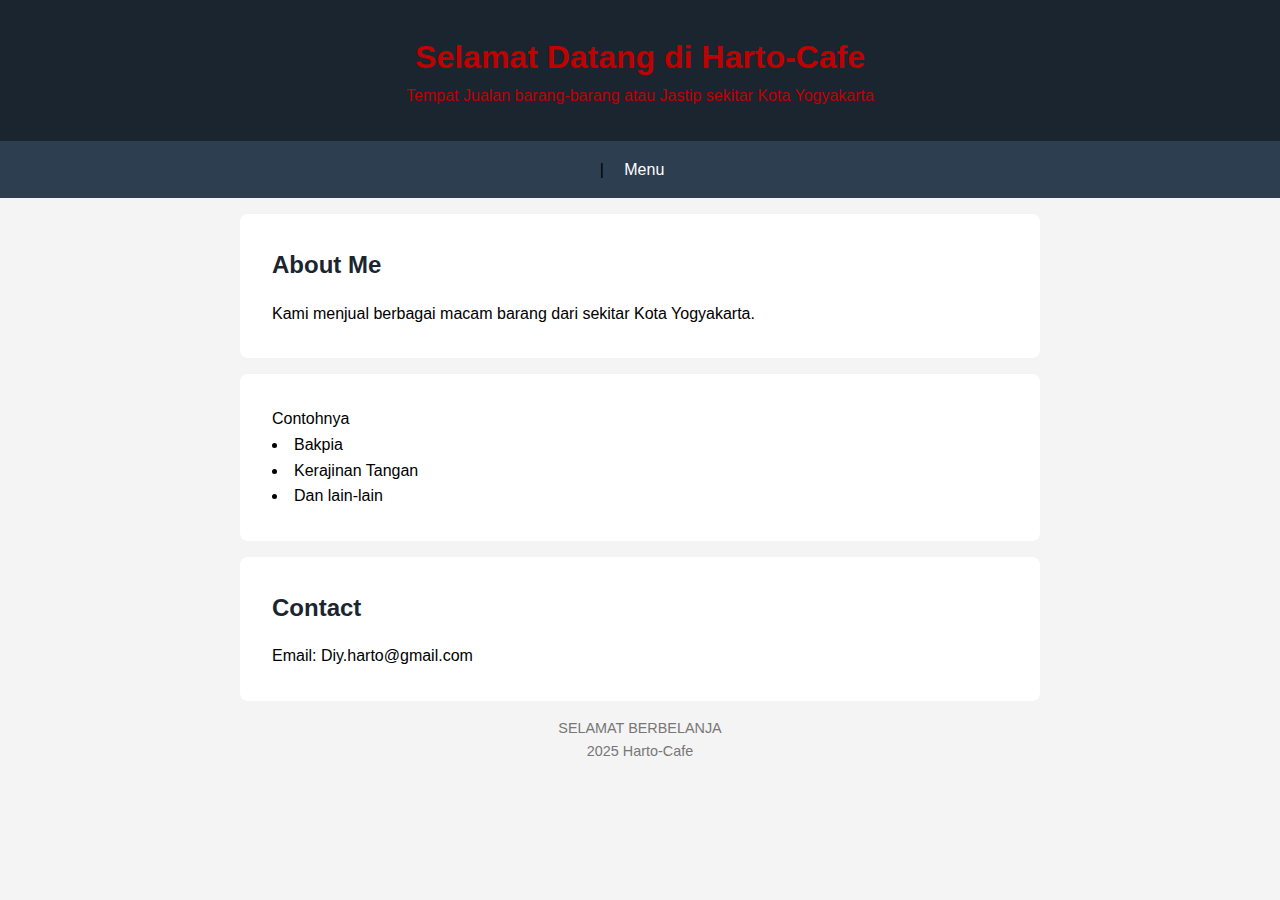
<file: index.html>
<!DOCTYPE html>
<html lang="en">
<head>
  <meta charset="UTF-8" />
  <meta name="viewport" content="width=device-width, initial-scale=1.0"/>
  <title>Selamat Datang di Harto-Cafe</title>
  <style>
    * { margin: 0; padding: 0; box-sizing: border-box; }
    body { font-family: 'Segoe UI', sans-serif; line-height: 1.6; background: #f4f4f4; margin-bottom: 1rem ;}
    header { background: #1a2530; color: rgb(190, 1, 1); text-align: center; padding: 2rem; }
    nav { text-align: center; padding: 1rem; background: #2c3e50; }
    nav a { color: #fff; text-decoration: none; margin: 0 1rem; }
    nav a:hover { text-decoration: underline; }
    section { padding: 2rem; max-width: 800px; margin: auto; background: white; margin-top: 1rem; border-radius: 8px; }
    h2 { color: #1a2530; margin-bottom: 1rem; font-weight: 600; }
    ul { list-style: inside; }
    footer { text-align: center; padding: 1rem; font-size: 0.9rem; color: #777; }
  </style>
</head>
<body>
  <header>
    <h1>Selamat Datang di Harto-Cafe</h1>
    <p>Tempat Jualan barang-barang atau Jastip sekitar Kota Yogyakarta</p>
  </header>

  <nav> |
    <a href="menu.html">Menu</a>
  </nav>

  <main class="container">
     <section class="about">
       <h2>About Me</h2>
       <p>Kami menjual berbagai macam barang dari sekitar Kota Yogyakarta.</p>
     </section>
     <section class="skills"
       <h2>Contohnya </h2>
       <ul>
         <li>Bakpia</li>
        <li>Kerajinan Tangan</li>
        <li>Dan lain-lain</li>
       </ul>
     </section>
  </main>

  <section>
    <h2>Contact</h2>
    <p>Email: Diy.harto@gmail.com</p>
  </section>

  <footer>SELAMAT BERBELANJA<br>
           2025 Harto-Cafe</footer>
</body>
</html>
</file>
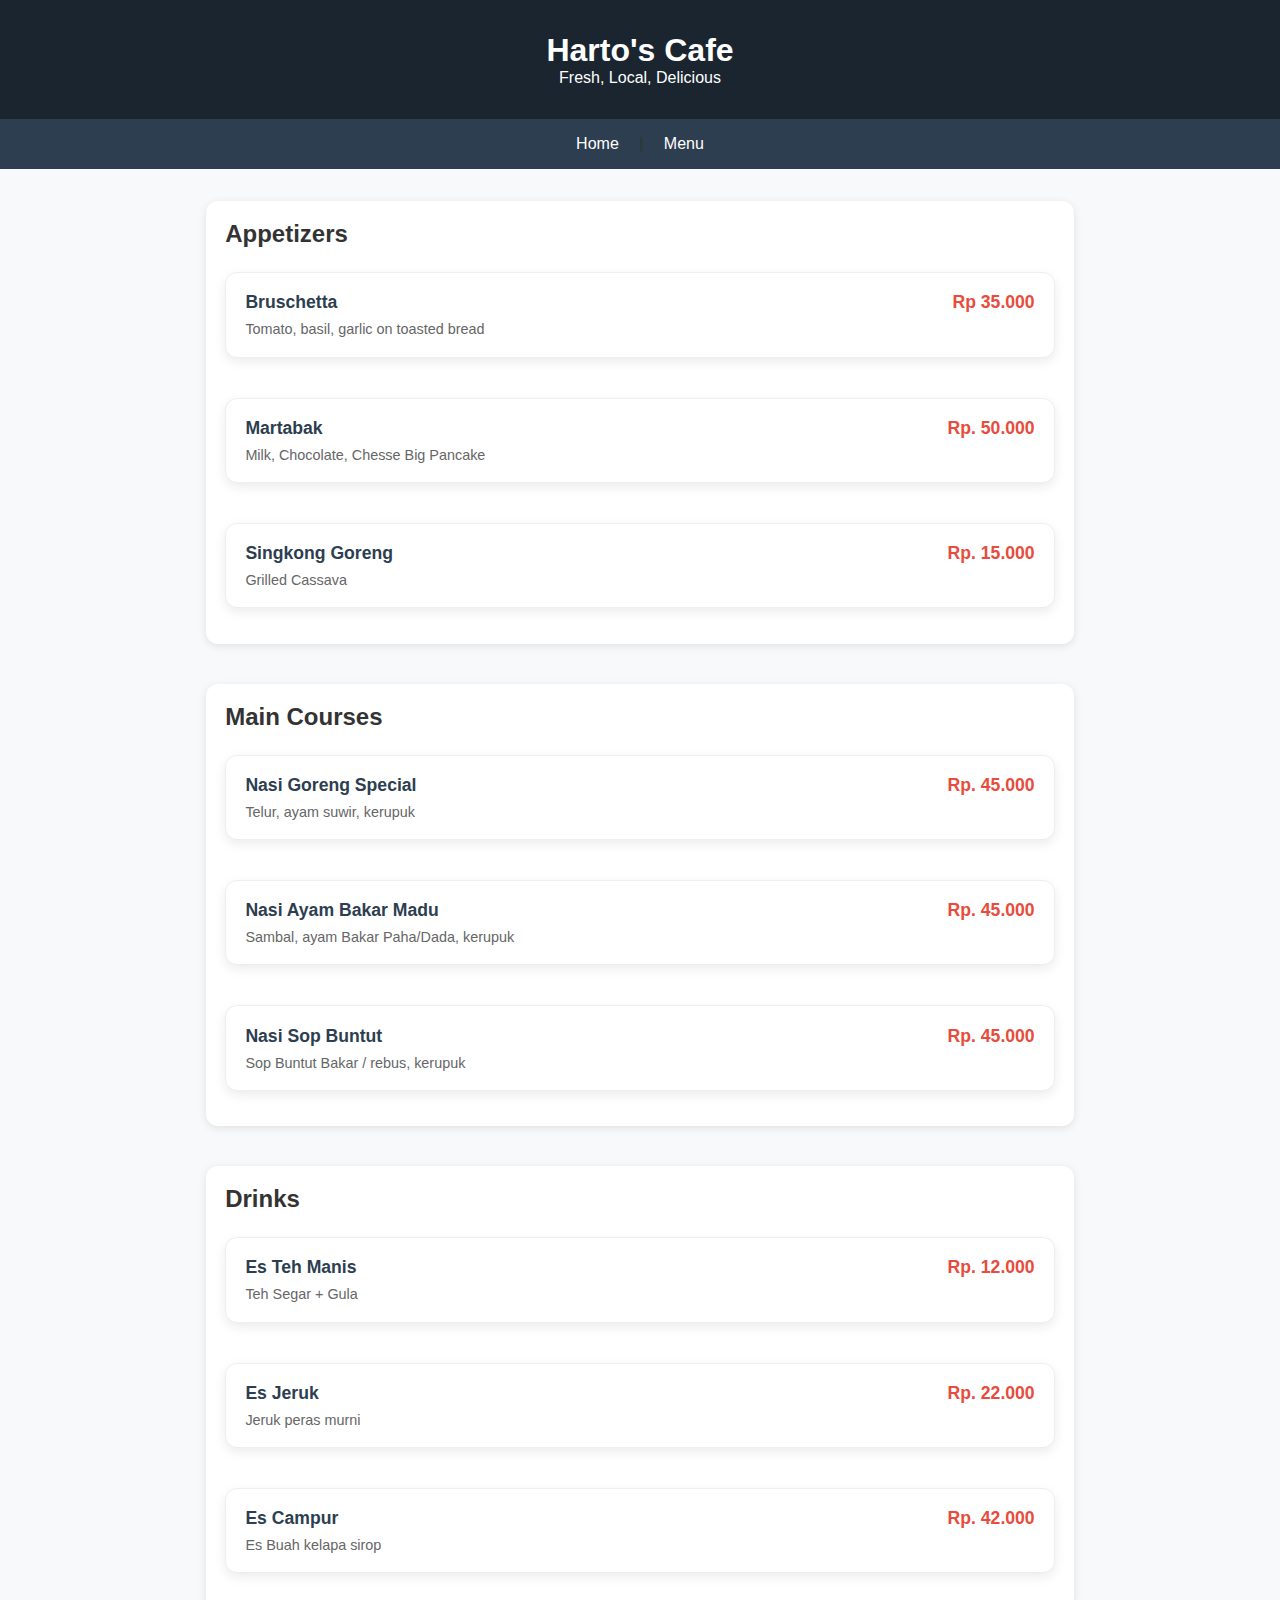
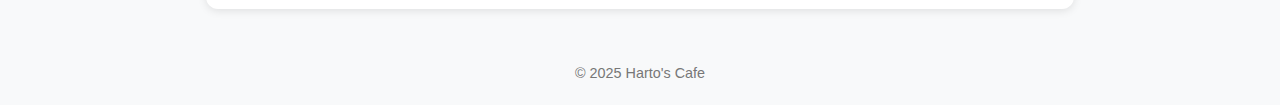
<file: Menu.html>
<!DOCTYPE html>
<html lang="en">

<head>
  <meta charset="UTF-8" />
  <meta name="viewport" content="width=device-width, initial-scale=1.0" />
  <title>Harto's Cafe - Menu</title>
  <link rel="stylesheet" href="style.css" />
</head>

<body>
  <header>
    <h1>Harto's Cafe</h1>
    <p>Fresh, Local, Delicious</p>
  </header>

  <nav>
    <a href="index.html">Home</a> |
    <a href="menu.html">Menu</a>
  </nav>

  <main>
    <section class="menu-category">
      <h2>Appetizers</h2>

      <div class="menu-item">
        <div>
          <h3>Bruschetta</h3>
          <p>Tomato, basil, garlic on toasted bread</p>
        </div>
        <span class="price">Rp 35.000</span>
      </div>

      <div class="menu-item">
        <div>
          <h3>Martabak</h3>
          <p>Milk, Chocolate, Chesse Big Pancake</p>
        </div>
        <span class="price">Rp. 50.000</span>
      </div>

      <div class="menu-item">
        <div>
          <h3>Singkong Goreng</h3>
          <p>Grilled Cassava</p>
        </div>
        <Span class="price">Rp. 15.000</Span>
      </div>
    </section>



    <section class="menu-category">
      <h2>Main Courses</h2>

      <div class="menu-item">
        <div>
          <h3>Nasi Goreng Special</h3>
          <p>Telur, ayam suwir, kerupuk</p>
        </div>
        <span class="price">Rp. 45.000</span>
      </div>

      <div class="menu-item">
        <div>
          <h3>Nasi Ayam Bakar Madu</h3>
          <p>Sambal, ayam Bakar Paha/Dada, kerupuk</p>
        </div>
        <span class="price"> Rp. 45.000</span>
      </div>

      <div class="menu-item">
        <div>
          <h3>Nasi Sop Buntut</h3>
          <p> Sop Buntut Bakar / rebus, kerupuk</p>
        </div>
        <span class="price"> Rp. 45.000</span>
      </div>
    </section>


    <section class="menu-category">
      <h2>Drinks</h2>

      <div class="menu-item">
        <div>
          <h3>Es Teh Manis</h3>
          <p>Teh Segar + Gula</p>
        </div>
        <span class="price">Rp. 12.000</span>
      </div>

      <div class="menu-item">
        <div>
          <h3>Es Jeruk</h3>
          <p>Jeruk peras murni</p>
        </div>
        <span class="price">Rp. 22.000</span>
      </div>

      <div class="menu-item">
        <div>
          <h3>Es Campur</h3>
          <p>Es Buah kelapa sirop</p>
        </div>
        <span class="price">Rp. 42.000</span>
      </div>
    </section>


  </main>

  <footer>
    &copy; 2025 Harto's Cafe
  </footer>
</body>

</html>
</file>
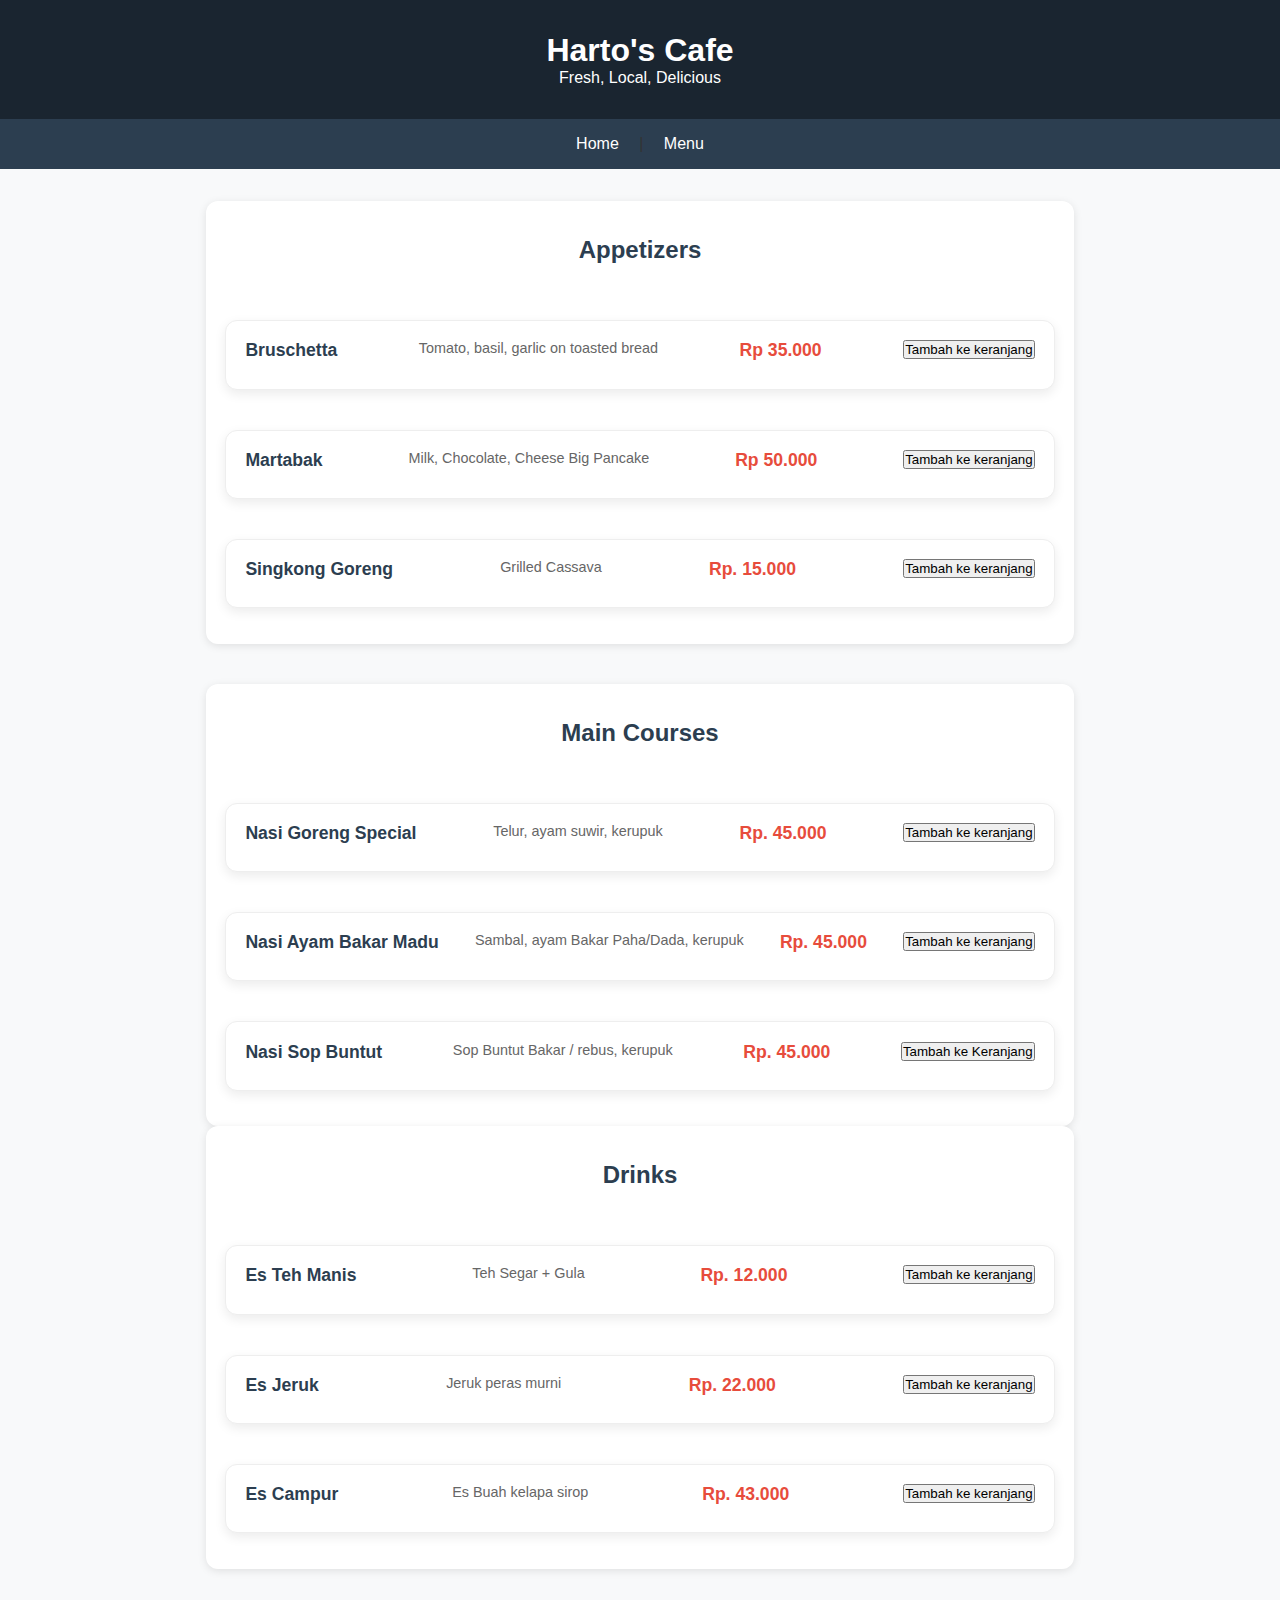
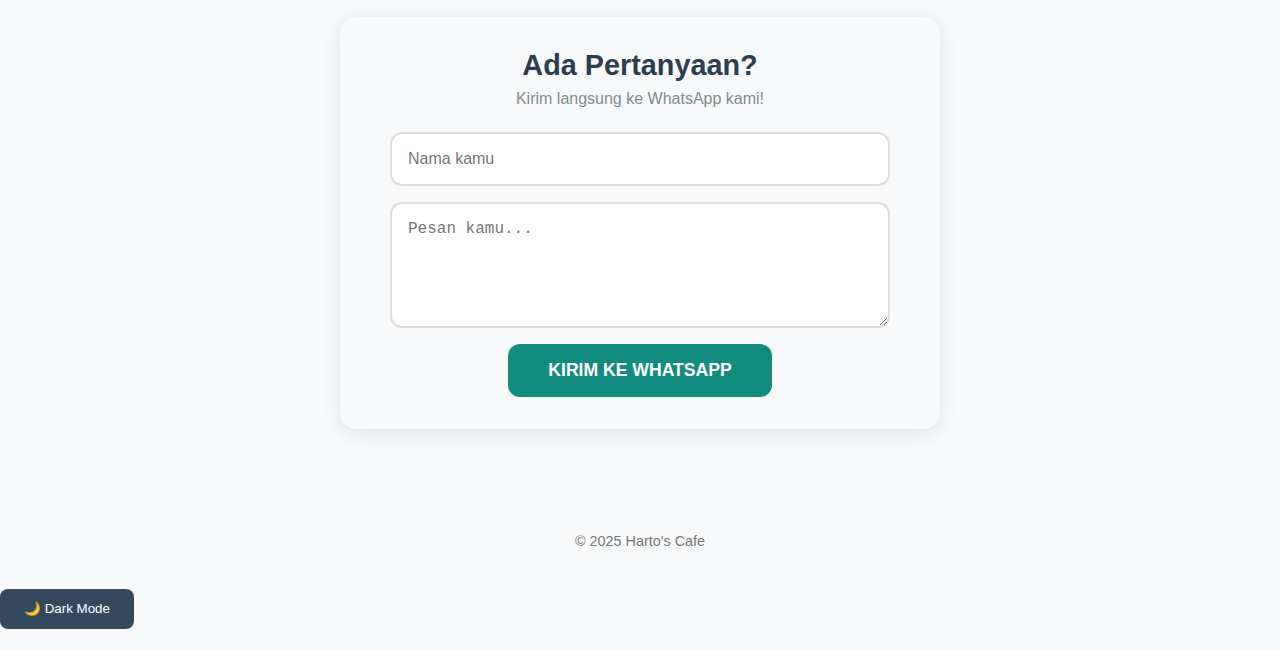
<file: menu.html>
<!DOCTYPE html>
<html lang="en">

<head>
  <meta charset="UTF-8" />
  <meta name="viewport" content="width=device-width, initial-scale=1.0" />
  <title>Harto's Cafe - Menu</title>
  <link rel="stylesheet" href="style.css" />
</head>

<body>
  <header>
    <h1>Harto's Cafe</h1>
    <p>Fresh, Local, Delicious</p>
  </header>

  <nav>
    <a href="index.html">Home</a> |
    <a href="menu.html">Menu</a>
  </nav>

  <div id="cart" style="margin: 2rem 0; padding: 1.5rem; background: #f8f9fa; border-radius: 12px; display: none;">
    <h3 style="margin-top: 0; color: #5bcc9d;">Keranjang Belanja</h3>
    <div id="cart-items">
    </div>
    <div style="margin-top: 1rem; font-weight: bold; font-size: 1.2rem; color: #e74c3c;">
    Total: <span id="cart-total">Rp 0</span>
  </div>
    <button id="btn-checkout" style="margin-top: 1rem; background: #27ae60; color: white; padding: 1rem 2rem; border: none; border-radius: 8px; font-weight: bold; cursor: pointer; width: 100%;">
    KIRIM PESANAN KE WHATSAPP
    </button>
  </div>

  <main>
    <section class="menu-category">
      <h2 class="category-header">Appetizers</h2>

      <div class="menu-item">
        <h3>Bruschetta</h3>
        <p>Tomato, basil, garlic on toasted bread</p>
        <span class="price">Rp 35.000</span>
              <button class="btn-order" data-name="Bruschetta" data-price="35000">
                Tambah ke keranjang
              </button>
      </div>
    
      <div class="menu-item">
        <h3>Martabak</h3>
        <p>Milk, Chocolate, Cheese Big Pancake</p>
        <span class="price">Rp 50.000</span>
            <button class="btn-order" data-name="Martabak" data-price="50000">
              Tambah ke keranjang
            </button>
      </div>

      <div class="menu-item">
        <h3>Singkong Goreng</h3>
        <p>Grilled Cassava</p>
        <Span class="price">Rp. 15.000</Span>
            <button class="btn-order" data-name="Singkong Goreng" data-price="15000">
              Tambah ke keranjang
            </button>
      </div>
    </section>

    <Section>
      <section class="menu-category">
        <h2 class="category-header">Main Courses</h2>

        <div class="menu-item">
          <h3>Nasi Goreng Special</h3>
          <p>Telur, ayam suwir, kerupuk</p>
        <span class="price">Rp. 45.000</span>
          <button class="btn-order" data-name="Nasi Goreng" data-price="45000">
            Tambah ke keranjang
          </button>
      </div>   
          
      <div class="menu-item">
          <h3>Nasi Ayam Bakar Madu</h3>
          <p>Sambal, ayam Bakar Paha/Dada, kerupuk</p>
        <span class="price"> Rp. 45.000</span>
          <button class="btn-order" data-name="Nasi Ayam Madu" data-price="45000">
            Tambah ke keranjang
          </button>
      </div>

      <div class="menu-item">
          <h3>Nasi Sop Buntut</h3>
          <p> Sop Buntut Bakar / rebus, kerupuk</p>
        <span class="price"> Rp. 45.000</span>
          <button class="btn-order" data-name="Nasi Sop Buntut" data-price="45000">
            Tambah ke Keranjang
          </button>
        </div>
    </section>


    <section class="menu-category">
      <h2 class="category-header">Drinks</h2>
      <div class="menu-item">
          <h3>Es Teh Manis</h3>
          <p>Teh Segar + Gula</p>
        <span class="price">Rp. 12.000</span>
          <button class="btn-order" data-name="Teh Manis" data-price="12000">  
            Tambah ke keranjang
          </button>
      </div>

      <div class="menu-item">
          <h3>Es Jeruk</h3>
          <p>Jeruk peras murni</p>
        <span class="price">Rp. 22.000</span>
        <button class="btn-order" data-name="Es Jeruk" data-price="22000">  
          Tambah ke keranjang
        </button>
      </div>

      <div class="menu-item">
          <h3>Es Campur</h3>
          <p>Es Buah kelapa sirop</p>
        <span class="price">Rp. 43.000</span>
        <button class="btn-order" data-name="Es Campur" data-price="43000">  
          Tambah ke keranjang
        </button>
      </div>
    </section>

      <!-- FORM KONTAK -->
    <section id="contact" style="margin: 3rem auto; max-width: 600px; padding: 2rem; background: #f8f9fa; border-radius: 16px; text-align: center; box-shadow: 0 4px 20px rgba(0,0,0,0.1);">
      <h2 style="margin: 0 0 0.5rem 0; color: #2c3e50; font-size: 1.8rem;">Ada Pertanyaan?</h2>
      <p style="margin: 0 0 1.5rem 0; color: #7f8c8d;">Kirim langsung ke WhatsApp kami!</p>
  
      <div style="display: flex; flex-direction: column; align-items: center; gap: 1rem;">
      <input type="text" id="contact-name" placeholder="Nama kamu" style="width: 100%; max-width: 500px; padding: 1rem; border: 2px solid #ddd; border-radius: 12px; font-size: 1rem; transition: border 0.3s;">
      <textarea id="contact-message" placeholder="Pesan kamu..." rows="5" style="width: 100%; max-width: 500px; padding: 1rem; border: 2px solid #ddd; border-radius: 12px; font-size: 1rem; resize: vertical; transition: border 0.3s;"></textarea>
    
        <button id="btn-send-contact" style="background: #128C7E; color: white; padding: 1rem 2.5rem; border: none; border-radius: 12px; font-weight: bold; font-size: 1.1rem; cursor: pointer; transition: background 0.3s;">
          KIRIM KE WHATSAPP
        </button>
      </div>
    </section>

  </main>

  <footer>
    &copy; 2025 Harto's Cafe
  </footer>
  <!--   script dark mode-->
    <button id="dark-mode-toggle" style="margin: 1rem 0; padding: 0.8rem 1.5rem; background: #34495e; color: white; border: none; border-radius: 8px; cursor: pointer;">
      🌙 Dark Mode
    </button>
 
 <script>
  let cart = [];

  // Tambah ke keranjang + kuantitas
  document.querySelectorAll('.btn-order').forEach(button => {
    button.addEventListener('click', function() {
      const name = this.getAttribute('data-name');
      const price = parseInt(this.getAttribute('data-price'));

      const existing = cart.find(item => item.name === name);
      if (existing) {
        existing.qty += 1;
      } else {
        cart.push({ name, price, qty: 1 });
        this.style.background = '#27ae60';
        this.textContent = 'SUDAH DITAMBAH!';
        this.disabled = true;
      }
      updateCart();
    });
  });

  function updateCart() {
  const cartItems = document.getElementById('cart-items');
  const cartTotal = document.getElementById('cart-total');
  cartItems.innerHTML = '';

  if (cart.length === 0) {
    cartItems.innerHTML = '<p style="text-align:center; color:#999; padding:1rem;">Keranjang kosong</p>';
    document.getElementById('cart').style.display = 'none';
    return;
  }

  let total = 0;
  cart.forEach((item, index) => {
    total += item.price * item.qty;

    const itemDiv = document.createElement('div');
    itemDiv.style.cssText = 'display:flex; justify-content:space-between; align-items:center; padding:0.8rem; margin:0.5rem 0; background:#fff; border-radius:8px; box-shadow:0 1px 5px rgba(0,0,0,0.1);';

    itemDiv.innerHTML = `
      <span>• ${item.name} × ${item.qty} = Rp ${(item.price * item.qty).toLocaleString('id-ID')}</span>
      <div style="display:flex; gap:0.5rem; align-items:center;">
        <button onclick="changeQty(${index}, -1)" style="background:#e67e22; color:white; border:none; width:32px; height:32px; border-radius:50%; font-weight:bold;">–</button>
        <span style="min-width:35px; text-align:center; font-weight:bold;">${item.qty}</span>
        <button onclick="changeQty(${index}, 1)" style="background:#27ae60; color:white; border:none; width:32px; height:32px; border-radius:50%; font-weight:bold;">+</button>
        <button onclick="removeFromCart(${index})" style="background:#e74c3c; color:white; border:none; width:32px; height:32px; border-radius:50%; font-size:18px;">×</button>
      </div>
    `;

    if (document.body.classList.contains('dark-mode')) {
      itemDiv.style.background = '#3d3d3d';
      itemDiv.style.color = '#f0f0f0';
    }
    cartItems.appendChild(itemDiv);
  });

  cartTotal.textContent = `Total: Rp ${total.toLocaleString('id-ID')}`;
  document.getElementById('cart').style.display = 'block';
}

  function changeQty(index, change) {
    cart[index].qty += change;
    if (cart[index].qty <= 0) cart.splice(index, 1);
    updateCart();
    resetOrderButtons();
  }

  function removeFromCart(index) {
    cart.splice(index, 1);
    updateCart();
    resetOrderButtons();
  }

  function resetOrderButtons() {
    document.querySelectorAll('.btn-order').forEach(btn => {
      const name = btn.getAttribute('data-name');
      if (!cart.some(item => item.name === name)) {
        btn.style.background = '#e74c3c';
        btn.textContent = 'Tambah ke keranjang';
        btn.disabled = false;
      }
    });
  }

  // KONFIRMASI PESANAN CANTIK
  document.getElementById('btn-checkout').addEventListener('click', function() {
    if (cart.length === 0) return;

    let total = 0;
    let list = "";
    cart.forEach(item => {
      const subtotal = item.price * item.qty;
      total += subtotal;
      list += `<div style="padding:0.8rem 0; border-bottom:1px solid #eee;">
        • ${item.name} × ${item.qty} = Rp ${subtotal.toLocaleString('id-ID')}
      </div>`;
    });

    document.getElementById('confirm-list').innerHTML = list;
    document.getElementById('confirm-total').textContent = `Total: Rp ${total.toLocaleString('id-ID')}`;
    document.getElementById('confirm-modal').style.display = 'flex';
    
    window.pesananFinal = { cart: [...cart], total };
  });

  function batalKirim() {
    document.getElementById('confirm-modal').style.display = 'none';
  }

  function kirimPesanan() {
    document.getElementById('confirm-modal').style.display = 'none';
    let message = "Halo Harto's Cafe!%0ASaya mau pesan:%0A%0A";
    window.pesananFinal.cart.forEach(item => {
      const subtotal = item.price * item.qty;
      message += `• ${item.name} × ${item.qty} = Rp ${subtotal.toLocaleString('id-ID')}%0A`;
    });
    message += `%0A*Total: Rp ${window.pesananFinal.total.toLocaleString('id-ID')}*`;
    window.open(`https://wa.me/6285133330839?text=${message}`, '_blank');
  }
</script>

<script>
// Kirim Kontak ke WA
document.getElementById('btn-send-contact').addEventListener('click', function() {
  const name = document.getElementById('contact-name').value || 'Tamu';
  const message = document.getElementById('contact-message').value || 'Halo';
  
  const text = `Halo Harto's Cafe!%0ANama: ${name}%0A%0A${message}`;
  window.open(`https://wa.me/6285133330839?text=${text}`, '_blank');
});
</script>

<!-- end of script keranjang -->

<!-- tambahan script dark mode -->

<script>
document.getElementById('dark-mode-toggle').addEventListener('click', function() {
  document.body.classList.toggle('dark-mode');
  this.textContent = document.body.classList.contains('dark-mode') ? '☀️ Light Mode' : '🌙 Dark Mode';
});
</script>

<style>
.dark-mode { background: #2c3e50; color: #ecf0f1; }
.dark-mode .menu-item, .dark-mode #cart { background: #34495e; color: #ecf0f1; }
.dark-mode .price { color: #e74c3c; }
</style>

<style>
.dark-mode {
  background: #1a1a1a;
  color: #f0f0f0;
}

.dark-mode .menu-item {
  background: #2d2d2d;
  border: 1px solid #444;
  color: #f0f0f0;
}

.dark-mode .menu-item h3,
.dark-mode .menu-item p {
  color: #f0f0f0 !important;
}

.dark-mode .price {
  color: #ff6b6b !important; /* Merah terang */
}

.dark-mode .btn-order {
  background: #e74c3c;
  color: white;
}

.dark-mode .btn-order:disabled {
  background: #27ae60;
  color: white;
}

.dark-mode #cart {
  background: #2d2d2d;
  color: #f0f0f0;
}

.dark-mode #cart-total {
  color: #ff6b6b;
}

.dark-mode #btn-checkout {
  background: #27ae60;
}

.dark-mode #dark-mode-toggle {
  background: #f1c40f;
  color: #2c3e50;
}

/* Tombol hover */
.dark-mode .btn-order:hover:not(:disabled) {
  background: #c0392b;
}
</style>

<!-- MODAL KONFIRMASI PESANAN -->
<div id="confirm-modal" style="display:none; position:fixed; top:0; left:0; width:100%; height:100%; background:rgba(0,0,0,0.8); z-index:999; justify-content:center; align-items:center;">
  <div style="background:#fff; padding:2rem; border-radius:16px; width:90%; max-width:500px; text-align:center; box-shadow:0 10px 40px rgba(0,0,0,0.3);">
    <h3 style="margin:0 0 1rem 0; color:#2c3e50;">Konfirmasi Pesanan</h3>
    <div id="confirm-list" style="background:#f8f9fa; padding:1rem; border-radius:12px; margin:1rem 0; text-align:left; max-height:300px; overflow-y:auto; font-size:1rem;"></div>
    <p id="confirm-total" style="font-size:1.4rem; font-weight:bold; color:#e74c3c; margin:1rem 0;"></p>
    <div style="display:flex; gap:1rem; justify-content:center;">
      <button onclick="batalKirim()" style="background:#95a5a6; color:white; padding:0.8rem 2rem; border:none; border-radius:12px; cursor:pointer; font-weight:bold;">Batal</button>
      <button onclick="kirimPesanan()" style="background:#27ae60; color:white; padding:0.8rem 2rem; border:none; border-radius:12px; cursor:pointer; font-weight:bold;">Ya, Kirim!</button>
    </div>
  </div>
</div>

</body>
  

</html>
</file>
<file: style.css>
.container {
    display: flex;
    gap: 2rem;
    max-width: 1000px;
    margin: 2rem auto;
    padding: 0 1rem;
    flex-wrap: wrap;
}

.about,
.skills {
    flex: 1;
    min-width: 280px;
    background: white;
    padding: 1.5rem;
    border-radius: 12px;
    box-shadow: 0 4px 12px rgba(0, 0, 0, 0.08);
}

.about h2,
.skills h2 {
    color: #e74c3c;
    border-bottom: 2px solid #f1c40f;
    padding-bottom: 0.5rem;
}

* {
    margin: 0;
    padding: 0;
    box-sizing: border-box;
}

body {
    font-family: 'Segoe UI', sans-serif;
    background: #f8f9fa;
    color: #333;
}

header {
    background: #1a2530;
    color: white;
    text-align: center;
    padding: 2rem;
}

nav {
    text-align: center;
    padding: 1rem;
    background: #2c3e50;
}

nav a {
    color: #fff;
    text-decoration: none;
    margin: 0 1rem;
}

nav a:hover {
    text-decoration: underline;
}

main {
    max-width: 900px;
    margin: 2rem auto;
    padding: 0 1rem;
    display: flex;
    flex-direction: column;
    gap: 40px;
}

/* modul dark mode */
.dark-mode {
  background: #1a1a1a !important;
  color: #f0f0f0 !important;
}

.dark-mode .menu-item {
  background: #2d2d2d !important;
  border: 1px solid #444 !important;
  color: #f0f0f0 !important;
}

.dark-mode .menu-item h3,
.dark-mode .menu-item p {
  color: #f0f0f0 !important;
}

.dark-mode .menu-item .price {
  color: #ff6b6b !important; /* Merah terang */
}

.dark-mode .menu-category h2 {
  color: #f0f0f0 !important; /* FIX HEADER SUB MENU */
  background: #2d2d2d !important; /* Background hitam */
  padding: 1rem !important;
  border-radius: 8px !important;
  margin-bottom: 1rem !important;
}

.dark-mode .btn-order {
  background: #e74c3c !important;
  color: white !important;
}

.dark-mode .btn-order:disabled {
  background: #27ae60 !important;
  color: white !important;
}

.dark-mode #cart {
  background: #2d2d2d !important;
  color: #f0f0f0 !important;
  border: 1px solid #444 !important;
}

.dark-mode #cart-total {
  color: #ff6b6b !important;
}

.dark-mode #btn-checkout {
  background: #27ae60 !important;
  color: white !important;
}

.dark-mode #dark-mode-toggle {
  background: #f1c40f !important;
  color: #2c3e50 !important;
}

.dark-mode .btn-order:hover:not(:disabled) {
  background: #c0392b !important;
}

/* FIX KERANJANG ITEM DI DARK MODE */
.dark-mode #cart-items div {
  background: #3d3d3d !important;
  color: #f0f0f0 !important;
  border: 1px solid #555 !important;
}
/* end tambahan baru */

/* dark mode category header */
.category-header {
  background: white;
  color: #2c3e50;
  padding: 1rem;
  border-radius: 8px;
  margin-bottom: 1rem;
  text-align: center;
  font-weight: bold;
}

.menu-category {
    display: grid;
    /* grid-template-columns: repeat(auto-fit, minmax(280px, 1fr));  */
    grid-template-columns: repeat(auto-fit, min(1fr));
    gap: 1.5rem;
    margin:
        2 rem 0;
    background: white;
    padding: 1.2rem;
    border-radius: 12px;
    box-shadow: 0 2px 8px rgba(0, 0, 0, 0.1);
}

.menu-item {
    display: flex;
    justify-content: space-between;
    align-items: flex-start;
    padding: 1.2rem;
    background: white;
    border-radius: 12px;
    box-shadow: 0 4px 12px rgba(0, 0, 0, 0.08);
    transition: all 0.3 ease;
    border: 1px solid #eee;
    margin-bottom: 1rem;
}

.menu-item:hover {
    transform: translateY(-6px);
    box-shadow: 0 12px 24px rgba(0, 0, 0, 0.15);
    border-left-color: #e74c3c;
}

.menu-item h3 {
    margin: 0 0 0.5rem 0;
    font-size: 1.1rem;
    color: #2c3e50;
}

.menu-item p {
    margin: 0;
    color: #666;
    font-size: 0.9rem;
}

.price {
    font-weight: bold;
    color: #e74c3c;
    font-size: 1.1rem;
}

footer {
    text-align: center;
    padding: 1.5rem;
    color: #777;
    font-size: 0.9rem;
}
</file>
